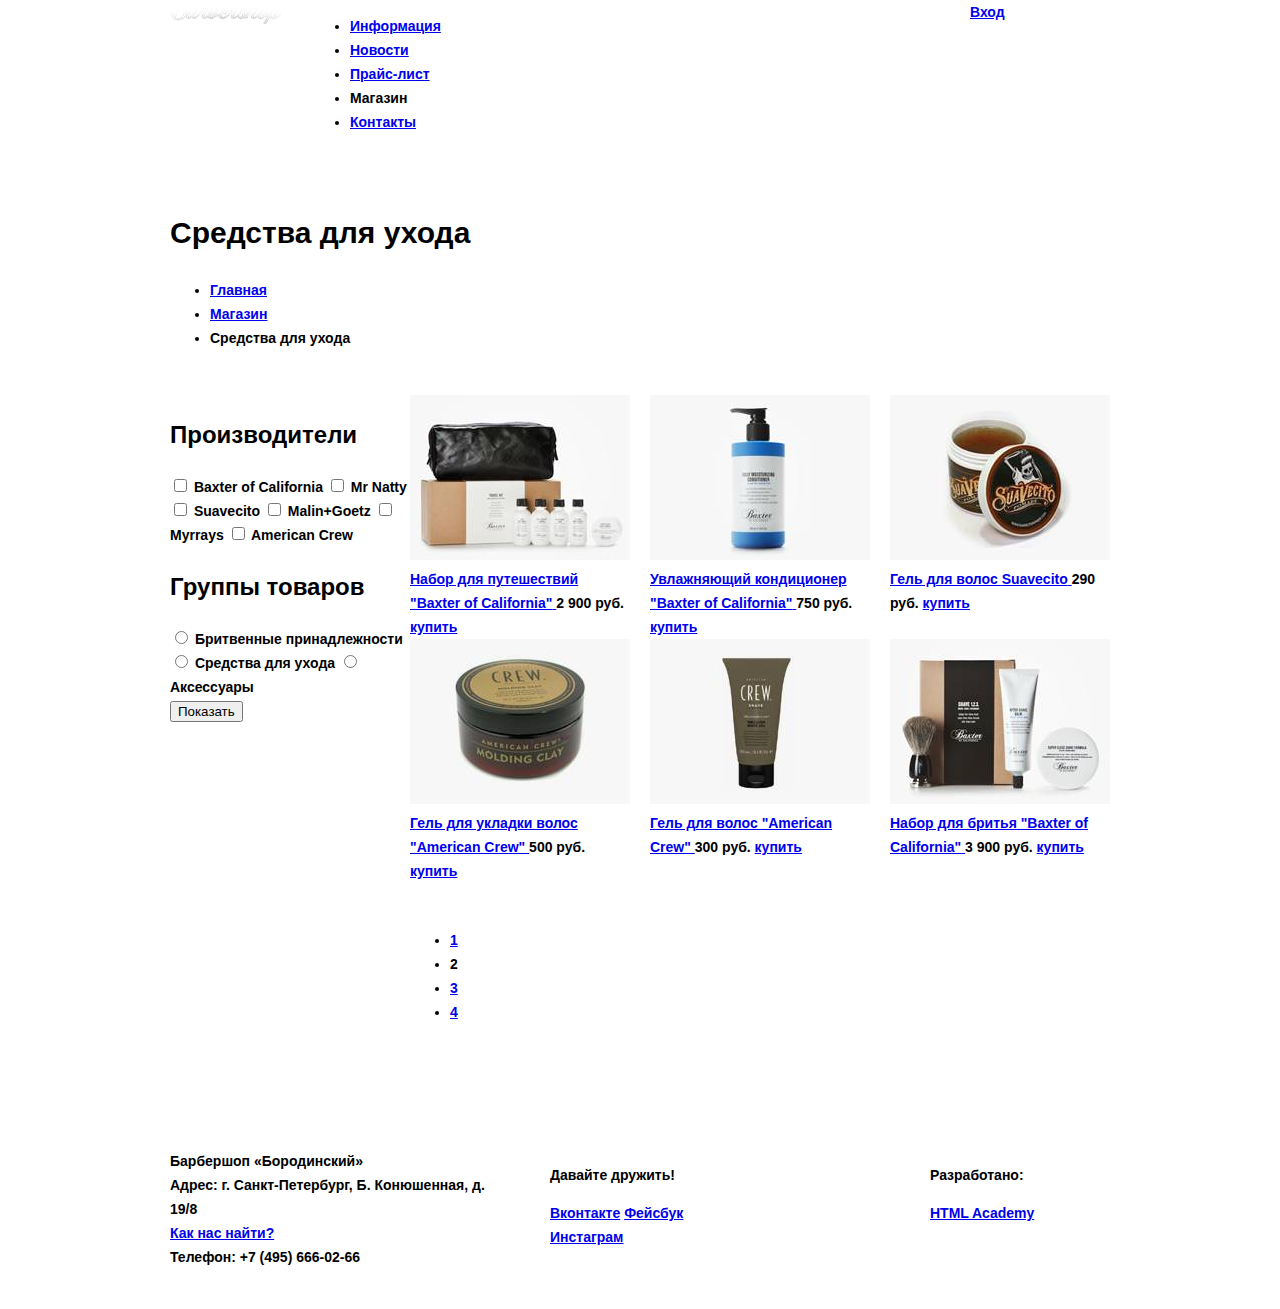
<file: catalog.html>
<!DOCTYPE html>
<html lang="ru">
  <head>
    <meta charset="utf-8">
    <title>HTML Academy: Барбершоп - Каталог</title>
    <link href="css\style.css" rel="stylesheet">
</head>
  <body>
	<header class="main-header">
		<div class="container clearfix">
			<div class="logo">
				<a href="index.html">
					<img src="img/logo.png" width="111" height="24" alt="Барбешоп">
				</a>
			</div>
			<nav class="main-navigation">
				<ul>
					<li><a href="#">Информация</a></li>
					<li><a href="#">Новости</a></li>
					<li><a href="#">Прайс-лист</a></li>
					<li>Магазин</li>
					<li><a href="#">Контакты</a></li>
				</ul>
			</nav>
			<div class="user-block">
				<a class="login" href="#">Вход</a>
			</div>
		</div>
	</header>
	<main class="container">
		<h1 class="main-title">Средства для ухода</h1>
		<ul class="breadcrumbs">
			<li><a href="#">Главная</a></li>
			<li><a href="#">Магазин</a></li>
			<li>Средства для ухода</li>
		</ul>
		<form class="filter">
			<div class="filter-group">
				<h2 class="section-title">Производители</h2>
				<input type="checkbox" name="baxter-of-california" id="baxter-of-california">
				<label for="baxter-of-california">Baxter of California</label>
				<input type="checkbox" name="mr-natty" id="mr-natty">
				<label for="mr-natty">Mr Natty</label>
				<input type="checkbox" name="suavecito" id="suavecito">
				<label for="suavecito">Suavecito</label>
				<input type="checkbox" name="malin-goetz" id="malin-goetz">
				<label for="malin-goetz">Malin+Goetz</label>
				<input type="checkbox" name="myrrays" id="myrrays">
				<label for="myrrays">Myrrays</label>
				<input type="checkbox" name="american-crew" id="american-crew">
				<label for="american-crew">American Crew</label>
			</div>
			<div class="filter-group">
				<h2 class="section-title">Группы товаров</h2>
				<input type="radio" name="group-of-goods" value="shaving-accessories" id="shaving-accessories">
				<label for="shaving-accessories">Бритвенные принадлежности</label>
				<input type="radio" name="group-of-goods" value="care-means" id="care-means">
				<label for="care-means">Средства для ухода</label>
				<input type="radio" name="group-of-goods" value="accessories" id="accessories">
				<label for="accessories">Аксессуары</label>
			</div>
			<button class="btn" type="submit">Показать</button>
		</form>
		<section class="product-list clearfix">
			<div class="product">
				<a class="product-image" href="#">
          <img src="img/catalog_1.jpg" width="220" height="165" alt="Набор для путешествий Baxter of California">
        </a>
				<a class="product-name" href="#">
					Набор для путешествий
					<span class="uppercase">"Baxter of California"</span>
				</a>
				<span class="product-price">2 900 руб.</span>
				<a class="btn" href="#">купить</a>
			</div>
			<div class="product">
				<a class="product-image" href="#">
          <img src="img/catalog_2.jpg" width="220" height="165" alt="Увлажняющий кондиционер Baxter of California">
        </a>
				<a class="product-name" href="#">
					Увлажняющий кондиционер
					<span class="uppercase">"Baxter of California"</span>
				</a>
				<span class="product-price">750 руб.</span>
				<a class="btn" href="#">купить</a>
			</div>
			<div class="product">
				<a class="product-image" href="#">
          <img src="img/catalog_3.jpg" width="220" height="165" alt="Гель для волос Suavecito">
        </a>
				<a class="product-name" href="#">
					Гель для волос
					<span class="uppercase">Suavecito</span>
				</a>
				<span class="product-price">290 руб.</span>
				<a class="btn" href="#">купить</a>
			</div>
			<div class="product">
				<a class="product-image" href="#">
          <img src="img/catalog_4.jpg" width="220" height="165" alt="Гель для укладки волос American Crew">
        </a>
				<a class="product-name" href="#">
					Гель для укладки волос
					<span class="uppercase">"American Crew"</span>
				</a>
				<span class="product-price">500 руб.</span>
				<a href="#">купить</a>
			</div>
			<div class="product">
				<a class="product-image" href="#">
          <img src="img/catalog_5.jpg" width="220" height="165" alt="Гель для волос American Crew">
        </a>
				<a class="product-name" href="#">
					Гель для волос
					<span class="uppercase">"American Crew"</span>
				</a>
				<span class="product-price">300 руб.</span>
				<a class="btn" href="#">купить</a>
			</div>
			<div class="product">
				<a class="product-image" href="#">
          <img src="img/catalog_6.jpg" width="220" height="165" alt="Набор для бритья Baxter of California">
        </a>
				<a class="product-name" href="#">
					Набор для бритья
					<span class="uppercase">"Baxter of California"</span>
				</a>
				<span class="product-price">3 900 руб.</span>
				<a class="btn" href="#">купить</a>
			</div>
		</section>
		<ul class="pagination">
			<li><a href="#">1</a></li>
			<li>2</li>
			<li><a href="#">3</a></li>
			<li><a href="#">4</a></li>
		</ul>
	</main>
  <footer class="main-footer">
   	<div class="container clearfix">
     		<section class="footer-contacts">
       		Барбершоп «Бородинский»<br>
       		Адрес: г. Санкт-Петербург, Б. Конюшенная, д. 19/8<br>
       		<a href="#">Как нас найти?</a><br>
       		Телефон: +7 (495) 666-02-66
     		</section>
      	<section class="footer-social">
        		<p>Давайте дружить!</p>
        		<a class="social-btn social-btn-vk" href="#">Вконтакте</a>
        		<a class="social-btn social-btn-fb" href="#">Фейсбук</a>
        		<a class="social-btn social-btn-inst" href="#">Инстаграм</a>
      	</section>
      	<section class="footer-copyright">
        		<p>Разработано:</p>
        		<a class="btn" href="https://htmlacademy.ru">HTML Academy</a>
      	</section>
      </div>
    </footer>
  </body>
</html>
</file>
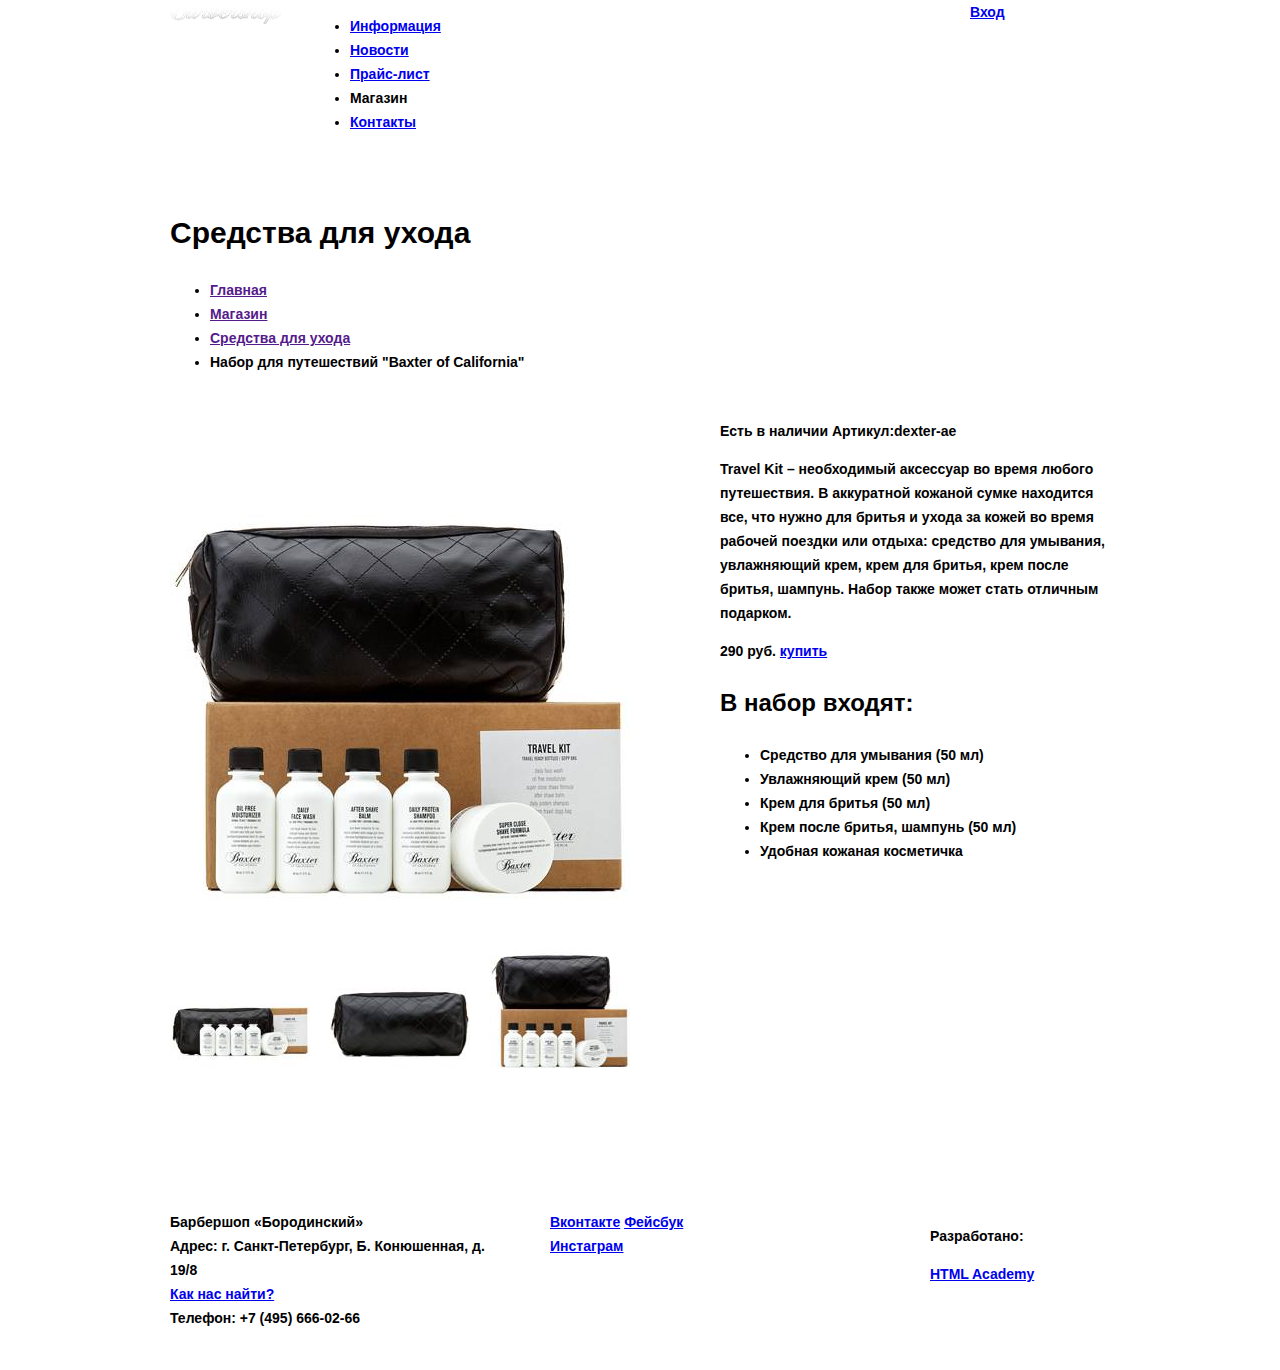
<file: product.html>
<!DOCTYPE html>
<html lang="ru">
  <head>
    <meta charset="utf-8">
    <title>HTML Academy: Барбершоп - Каталог</title>
    <link href="css\style.css" rel="stylesheet">
  </head>
  <body>
	<header class="main-header">
		<div class="container clearfix">
			<div class="logo">
				<a href="index.html">
          <img src="img/logo.png" width="111" height="24" alt="Барбешоп">
				</a>
			</div>
			<nav class="main-navigation">
				<ul>
					<li><a href="#">Информация</a></li>
					<li><a href="#">Новости</a></li>
					<li><a href="#">Прайс-лист</a></li>
					<li>Магазин</li>
					<li><a href="#">Контакты</a></li>
				</ul>
			</nav>
			<div class="user-block">
				<a class="login" href="#">Вход</a>
			</div>
		</div>
	</header>
 	<main class="container clearfix">
		<h1>Средства для ухода</h1>
		<ul class="breadcrumbs">
			<li><a href="">Главная</a></li>
			<li><a href="">Магазин</a></li>
			<li><a href="">Средства для ухода</a></li>
			<li>Набор для путешествий "Baxter of California"</li>
		</ul>
		<div class="column-left">
			<img class="product-image" src="img/baxter_item_big.jpg" width="460" height="498">
			<div class="poduct-image-wrap">
				<img class="product-image-small" src="img/baxter_item_small_1.jpg" width="140" height="149">
        <img class="product-image-small" src="img/baxter_item_small_2.jpg" width="140" height="149">
        <img class="product-image-small" src="img/baxter_item_small_3.jpg" width="140" height="149">
			</div>
		</div>
		<div class="column-right">
			<span class="availability">
				Eсть в наличии
				<span class="marking">Aртикул:dexter-ae</span>
			</span>
			<p>
				Travel Kit – необходимый аксессуар во время любого путешествия. В аккуратной кожаной сумке находится все, что нужно для бритья и ухода за кожей во время рабочей поездки или отдыха: средство для умывания, увлажняющий крем, крем для бритья, крем после бритья, шампунь. Набор также может стать отличным подарком.
			</p>
			<span class="product-price">290 руб.</span>
			<a class="btn" href="#">купить</a>
			<h2 class="section-title">В набор входят:</h2>
			<ul class="stock-list">
				<li>Средство для умывания (50 мл)</li>
				<li>Увлажняющий крем (50 мл)</li>
				<li>Крем для бритья (50 мл)</li>
				<li>Крем после бритья, шампунь (50 мл)</li>
				<li>Удобная кожаная косметичка</li>
			</ul>
		</div>
	</main>
  <footer class="main-footer">
   	<div class="container clearfix">
     		<section class="footer-contacts">
       		Барбершоп «Бородинский»<br>
       		Адрес: г. Санкт-Петербург, Б. Конюшенная, д. 19/8<br>
       		<a href="#">Как нас найти?</a><br>
       		Телефон: +7 (495) 666-02-66
     		</section>
      	<section class="footer-social">
        		<a class="social-btn social-btn-vk" href="#">Вконтакте</a>
        		<a class="social-btn social-btn-fb" href="#">Фейсбук</a>
        		<a class="social-btn social-btn-inst" href="#">Инстаграм</a>
      	</section>
      	<section class="footer-copyright">
        		<p>Разработано:</p>
        		<a class="btn" href="https://htmlacademy.ru">HTML Academy</a>
      	</section>
      </div>
    </footer>
  </body>
</html>
</file>
